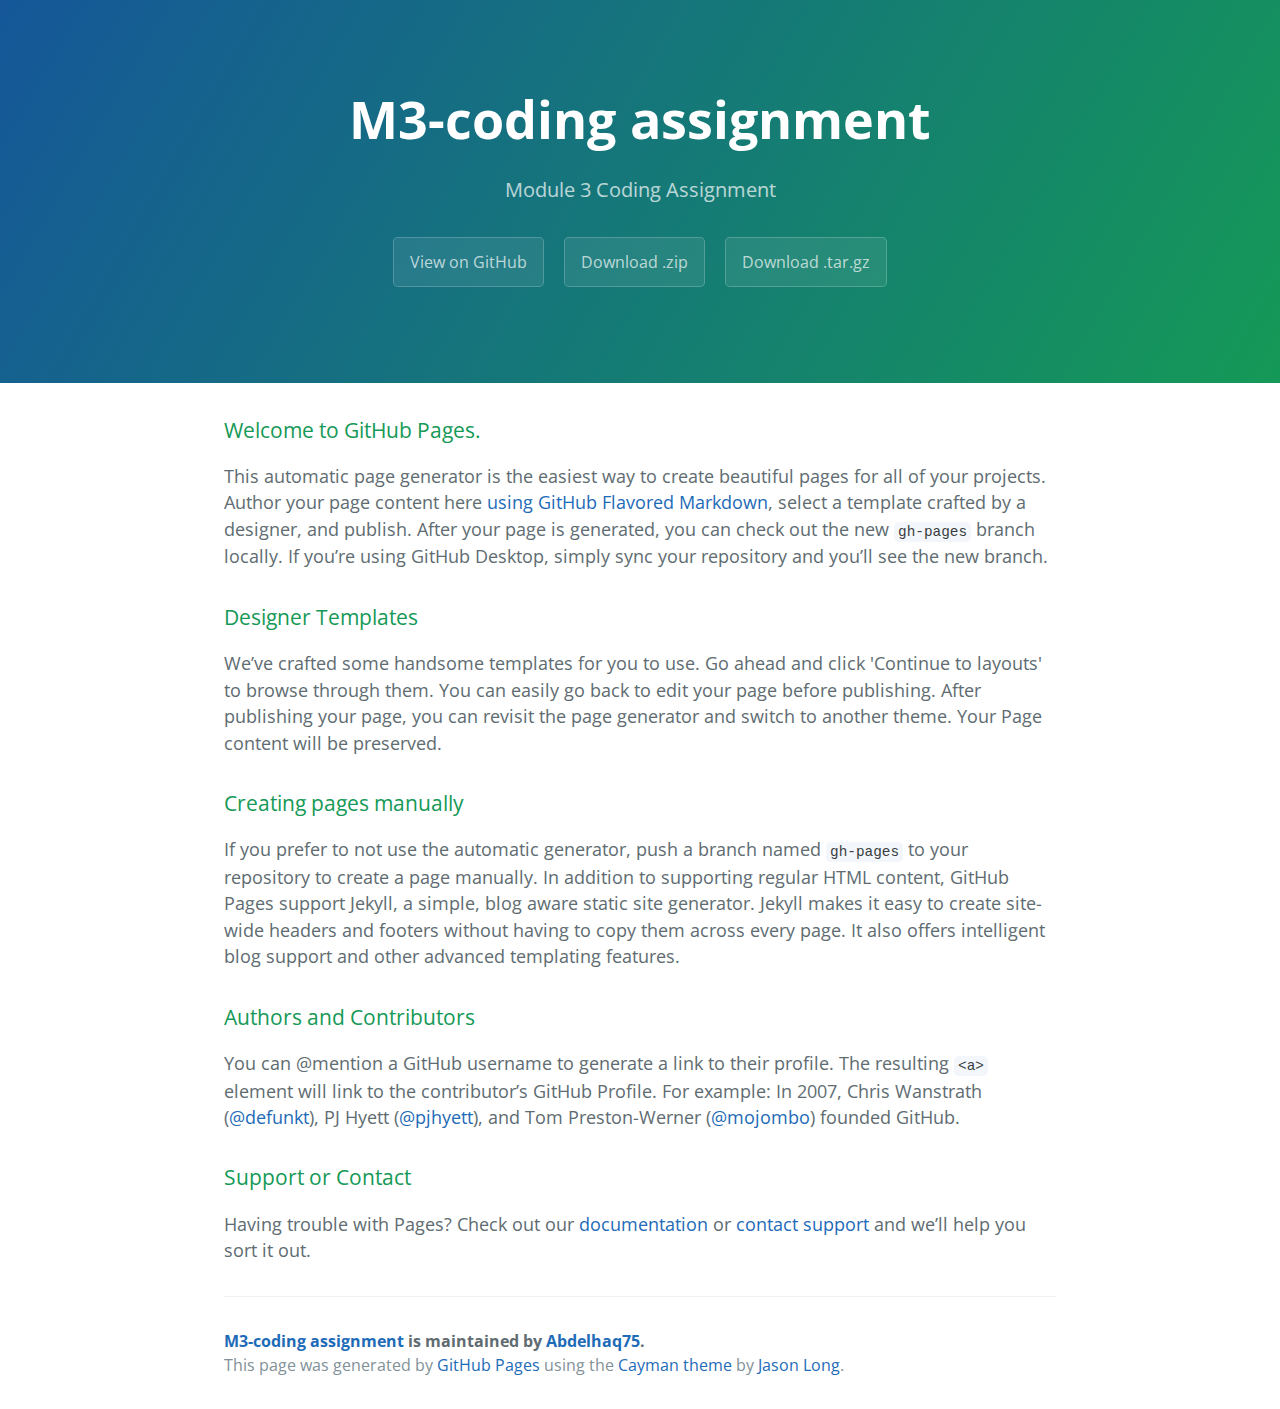
<file: index.html>
<!DOCTYPE html>
<html lang="en-us">
  <head>
    <meta charset="UTF-8">
    <title>M3-coding assignment by Abdelhaq75</title>
    <meta name="viewport" content="width=device-width, initial-scale=1">
    <link rel="stylesheet" type="text/css" href="stylesheets/normalize.css" media="screen">
    <link href='https://fonts.googleapis.com/css?family=Open+Sans:400,700' rel='stylesheet' type='text/css'>
    <link rel="stylesheet" type="text/css" href="stylesheets/stylesheet.css" media="screen">
    <link rel="stylesheet" type="text/css" href="stylesheets/github-light.css" media="screen">
  </head>
  <body>
    <section class="page-header">
      <h1 class="project-name">M3-coding assignment</h1>
      <h2 class="project-tagline">Module 3 Coding Assignment</h2>
      <a href="https://github.com/Abdelhaq75/M3-coding_assignment" class="btn">View on GitHub</a>
      <a href="https://github.com/Abdelhaq75/M3-coding_assignment/zipball/master" class="btn">Download .zip</a>
      <a href="https://github.com/Abdelhaq75/M3-coding_assignment/tarball/master" class="btn">Download .tar.gz</a>
    </section>

    <section class="main-content">
      <h3>
<a id="welcome-to-github-pages" class="anchor" href="#welcome-to-github-pages" aria-hidden="true"><span aria-hidden="true" class="octicon octicon-link"></span></a>Welcome to GitHub Pages.</h3>

<p>This automatic page generator is the easiest way to create beautiful pages for all of your projects. Author your page content here <a href="https://guides.github.com/features/mastering-markdown/">using GitHub Flavored Markdown</a>, select a template crafted by a designer, and publish. After your page is generated, you can check out the new <code>gh-pages</code> branch locally. If you’re using GitHub Desktop, simply sync your repository and you’ll see the new branch.</p>

<h3>
<a id="designer-templates" class="anchor" href="#designer-templates" aria-hidden="true"><span aria-hidden="true" class="octicon octicon-link"></span></a>Designer Templates</h3>

<p>We’ve crafted some handsome templates for you to use. Go ahead and click 'Continue to layouts' to browse through them. You can easily go back to edit your page before publishing. After publishing your page, you can revisit the page generator and switch to another theme. Your Page content will be preserved.</p>

<h3>
<a id="creating-pages-manually" class="anchor" href="#creating-pages-manually" aria-hidden="true"><span aria-hidden="true" class="octicon octicon-link"></span></a>Creating pages manually</h3>

<p>If you prefer to not use the automatic generator, push a branch named <code>gh-pages</code> to your repository to create a page manually. In addition to supporting regular HTML content, GitHub Pages support Jekyll, a simple, blog aware static site generator. Jekyll makes it easy to create site-wide headers and footers without having to copy them across every page. It also offers intelligent blog support and other advanced templating features.</p>

<h3>
<a id="authors-and-contributors" class="anchor" href="#authors-and-contributors" aria-hidden="true"><span aria-hidden="true" class="octicon octicon-link"></span></a>Authors and Contributors</h3>

<p>You can @mention a GitHub username to generate a link to their profile. The resulting <code>&lt;a&gt;</code> element will link to the contributor’s GitHub Profile. For example: In 2007, Chris Wanstrath (<a href="https://github.com/defunkt" class="user-mention">@defunkt</a>), PJ Hyett (<a href="https://github.com/pjhyett" class="user-mention">@pjhyett</a>), and Tom Preston-Werner (<a href="https://github.com/mojombo" class="user-mention">@mojombo</a>) founded GitHub.</p>

<h3>
<a id="support-or-contact" class="anchor" href="#support-or-contact" aria-hidden="true"><span aria-hidden="true" class="octicon octicon-link"></span></a>Support or Contact</h3>

<p>Having trouble with Pages? Check out our <a href="https://help.github.com/pages">documentation</a> or <a href="https://github.com/contact">contact support</a> and we’ll help you sort it out.</p>

      <footer class="site-footer">
        <span class="site-footer-owner"><a href="https://github.com/Abdelhaq75/M3-coding_assignment">M3-coding assignment</a> is maintained by <a href="https://github.com/Abdelhaq75">Abdelhaq75</a>.</span>

        <span class="site-footer-credits">This page was generated by <a href="https://pages.github.com">GitHub Pages</a> using the <a href="https://github.com/jasonlong/cayman-theme">Cayman theme</a> by <a href="https://twitter.com/jasonlong">Jason Long</a>.</span>
      </footer>

    </section>

  
  </body>
</html>
</file>
<file: stylesheets/stylesheet.css>
* {
  box-sizing: border-box; }

body {
  padding: 0;
  margin: 0;
  font-family: "Open Sans", "Helvetica Neue", Helvetica, Arial, sans-serif;
  font-size: 16px;
  line-height: 1.5;
  color: #606c71; }

a {
  color: #1e6bb8;
  text-decoration: none; }
  a:hover {
    text-decoration: underline; }

.btn {
  display: inline-block;
  margin-bottom: 1rem;
  color: rgba(255, 255, 255, 0.7);
  background-color: rgba(255, 255, 255, 0.08);
  border-color: rgba(255, 255, 255, 0.2);
  border-style: solid;
  border-width: 1px;
  border-radius: 0.3rem;
  transition: color 0.2s, background-color 0.2s, border-color 0.2s; }
  .btn + .btn {
    margin-left: 1rem; }

.btn:hover {
  color: rgba(255, 255, 255, 0.8);
  text-decoration: none;
  background-color: rgba(255, 255, 255, 0.2);
  border-color: rgba(255, 255, 255, 0.3); }

@media screen and (min-width: 64em) {
  .btn {
    padding: 0.75rem 1rem; } }

@media screen and (min-width: 42em) and (max-width: 64em) {
  .btn {
    padding: 0.6rem 0.9rem;
    font-size: 0.9rem; } }

@media screen and (max-width: 42em) {
  .btn {
    display: block;
    width: 100%;
    padding: 0.75rem;
    font-size: 0.9rem; }
    .btn + .btn {
      margin-top: 1rem;
      margin-left: 0; } }

.page-header {
  color: #fff;
  text-align: center;
  background-color: #159957;
  background-image: linear-gradient(120deg, #155799, #159957); }

@media screen and (min-width: 64em) {
  .page-header {
    padding: 5rem 6rem; } }

@media screen and (min-width: 42em) and (max-width: 64em) {
  .page-header {
    padding: 3rem 4rem; } }

@media screen and (max-width: 42em) {
  .page-header {
    padding: 2rem 1rem; } }

.project-name {
  margin-top: 0;
  margin-bottom: 0.1rem; }

@media screen and (min-width: 64em) {
  .project-name {
    font-size: 3.25rem; } }

@media screen and (min-width: 42em) and (max-width: 64em) {
  .project-name {
    font-size: 2.25rem; } }

@media screen and (max-width: 42em) {
  .project-name {
    font-size: 1.75rem; } }

.project-tagline {
  margin-bottom: 2rem;
  font-weight: normal;
  opacity: 0.7; }

@media screen and (min-width: 64em) {
  .project-tagline {
    font-size: 1.25rem; } }

@media screen and (min-width: 42em) and (max-width: 64em) {
  .project-tagline {
    font-size: 1.15rem; } }

@media screen and (max-width: 42em) {
  .project-tagline {
    font-size: 1rem; } }

.main-content :first-child {
  margin-top: 0; }
.main-content img {
  max-width: 100%; }
.main-content h1, .main-content h2, .main-content h3, .main-content h4, .main-content h5, .main-content h6 {
  margin-top: 2rem;
  margin-bottom: 1rem;
  font-weight: normal;
  color: #159957; }
.main-content p {
  margin-bottom: 1em; }
.main-content code {
  padding: 2px 4px;
  font-family: Consolas, "Liberation Mono", Menlo, Courier, monospace;
  font-size: 0.9rem;
  color: #383e41;
  background-color: #f3f6fa;
  border-radius: 0.3rem; }
.main-content pre {
  padding: 0.8rem;
  margin-top: 0;
  margin-bottom: 1rem;
  font: 1rem Consolas, "Liberation Mono", Menlo, Courier, monospace;
  color: #567482;
  word-wrap: normal;
  background-color: #f3f6fa;
  border: solid 1px #dce6f0;
  border-radius: 0.3rem; }
  .main-content pre > code {
    padding: 0;
    margin: 0;
    font-size: 0.9rem;
    color: #567482;
    word-break: normal;
    white-space: pre;
    background: transparent;
    border: 0; }
.main-content .highlight {
  margin-bottom: 1rem; }
  .main-content .highlight pre {
    margin-bottom: 0;
    word-break: normal; }
.main-content .highlight pre, .main-content pre {
  padding: 0.8rem;
  overflow: auto;
  font-size: 0.9rem;
  line-height: 1.45;
  border-radius: 0.3rem; }
.main-content pre code, .main-content pre tt {
  display: inline;
  max-width: initial;
  padding: 0;
  margin: 0;
  overflow: initial;
  line-height: inherit;
  word-wrap: normal;
  background-color: transparent;
  border: 0; }
  .main-content pre code:before, .main-content pre code:after, .main-content pre tt:before, .main-content pre tt:after {
    content: normal; }
.main-content ul, .main-content ol {
  margin-top: 0; }
.main-content blockquote {
  padding: 0 1rem;
  margin-left: 0;
  color: #819198;
  border-left: 0.3rem solid #dce6f0; }
  .main-content blockquote > :first-child {
    margin-top: 0; }
  .main-content blockquote > :last-child {
    margin-bottom: 0; }
.main-content table {
  display: block;
  width: 100%;
  overflow: auto;
  word-break: normal;
  word-break: keep-all; }
  .main-content table th {
    font-weight: bold; }
  .main-content table th, .main-content table td {
    padding: 0.5rem 1rem;
    border: 1px solid #e9ebec; }
.main-content dl {
  padding: 0; }
  .main-content dl dt {
    padding: 0;
    margin-top: 1rem;
    font-size: 1rem;
    font-weight: bold; }
  .main-content dl dd {
    padding: 0;
    margin-bottom: 1rem; }
.main-content hr {
  height: 2px;
  padding: 0;
  margin: 1rem 0;
  background-color: #eff0f1;
  border: 0; }

@media screen and (min-width: 64em) {
  .main-content {
    max-width: 64rem;
    padding: 2rem 6rem;
    margin: 0 auto;
    font-size: 1.1rem; } }

@media screen and (min-width: 42em) and (max-width: 64em) {
  .main-content {
    padding: 2rem 4rem;
    font-size: 1.1rem; } }

@media screen and (max-width: 42em) {
  .main-content {
    padding: 2rem 1rem;
    font-size: 1rem; } }

.site-footer {
  padding-top: 2rem;
  margin-top: 2rem;
  border-top: solid 1px #eff0f1; }

.site-footer-owner {
  display: block;
  font-weight: bold; }

.site-footer-credits {
  color: #819198; }

@media screen and (min-width: 64em) {
  .site-footer {
    font-size: 1rem; } }

@media screen and (min-width: 42em) and (max-width: 64em) {
  .site-footer {
    font-size: 1rem; } }

@media screen and (max-width: 42em) {
  .site-footer {
    font-size: 0.9rem; } }
</file>
<file: stylesheets/github-light.css>
/*
The MIT License (MIT)

Copyright (c) 2016 GitHub, Inc.

Permission is hereby granted, free of charge, to any person obtaining a copy
of this software and associated documentation files (the "Software"), to deal
in the Software without restriction, including without limitation the rights
to use, copy, modify, merge, publish, distribute, sublicense, and/or sell
copies of the Software, and to permit persons to whom the Software is
furnished to do so, subject to the following conditions:

The above copyright notice and this permission notice shall be included in all
copies or substantial portions of the Software.

THE SOFTWARE IS PROVIDED "AS IS", WITHOUT WARRANTY OF ANY KIND, EXPRESS OR
IMPLIED, INCLUDING BUT NOT LIMITED TO THE WARRANTIES OF MERCHANTABILITY,
FITNESS FOR A PARTICULAR PURPOSE AND NONINFRINGEMENT. IN NO EVENT SHALL THE
AUTHORS OR COPYRIGHT HOLDERS BE LIABLE FOR ANY CLAIM, DAMAGES OR OTHER
LIABILITY, WHETHER IN AN ACTION OF CONTRACT, TORT OR OTHERWISE, ARISING FROM,
OUT OF OR IN CONNECTION WITH THE SOFTWARE OR THE USE OR OTHER DEALINGS IN THE
SOFTWARE.

*/

.pl-c /* comment */ {
  color: #969896;
}

.pl-c1 /* constant, variable.other.constant, support, meta.property-name, support.constant, support.variable, meta.module-reference, markup.raw, meta.diff.header */,
.pl-s .pl-v /* string variable */ {
  color: #0086b3;
}

.pl-e /* entity */,
.pl-en /* entity.name */ {
  color: #795da3;
}

.pl-smi /* variable.parameter.function, storage.modifier.package, storage.modifier.import, storage.type.java, variable.other */,
.pl-s .pl-s1 /* string source */ {
  color: #333;
}

.pl-ent /* entity.name.tag */ {
  color: #63a35c;
}

.pl-k /* keyword, storage, storage.type */ {
  color: #a71d5d;
}

.pl-s /* string */,
.pl-pds /* punctuation.definition.string, string.regexp.character-class */,
.pl-s .pl-pse .pl-s1 /* string punctuation.section.embedded source */,
.pl-sr /* string.regexp */,
.pl-sr .pl-cce /* string.regexp constant.character.escape */,
.pl-sr .pl-sre /* string.regexp source.ruby.embedded */,
.pl-sr .pl-sra /* string.regexp string.regexp.arbitrary-repitition */ {
  color: #183691;
}

.pl-v /* variable */ {
  color: #ed6a43;
}

.pl-id /* invalid.deprecated */ {
  color: #b52a1d;
}

.pl-ii /* invalid.illegal */ {
  color: #f8f8f8;
  background-color: #b52a1d;
}

.pl-sr .pl-cce /* string.regexp constant.character.escape */ {
  font-weight: bold;
  color: #63a35c;
}

.pl-ml /* markup.list */ {
  color: #693a17;
}

.pl-mh /* markup.heading */,
.pl-mh .pl-en /* markup.heading entity.name */,
.pl-ms /* meta.separator */ {
  font-weight: bold;
  color: #1d3e81;
}

.pl-mq /* markup.quote */ {
  color: #008080;
}

.pl-mi /* markup.italic */ {
  font-style: italic;
  color: #333;
}

.pl-mb /* markup.bold */ {
  font-weight: bold;
  color: #333;
}

.pl-md /* markup.deleted, meta.diff.header.from-file */ {
  color: #bd2c00;
  background-color: #ffecec;
}

.pl-mi1 /* markup.inserted, meta.diff.header.to-file */ {
  color: #55a532;
  background-color: #eaffea;
}

.pl-mdr /* meta.diff.range */ {
  font-weight: bold;
  color: #795da3;
}

.pl-mo /* meta.output */ {
  color: #1d3e81;
}
</file>
